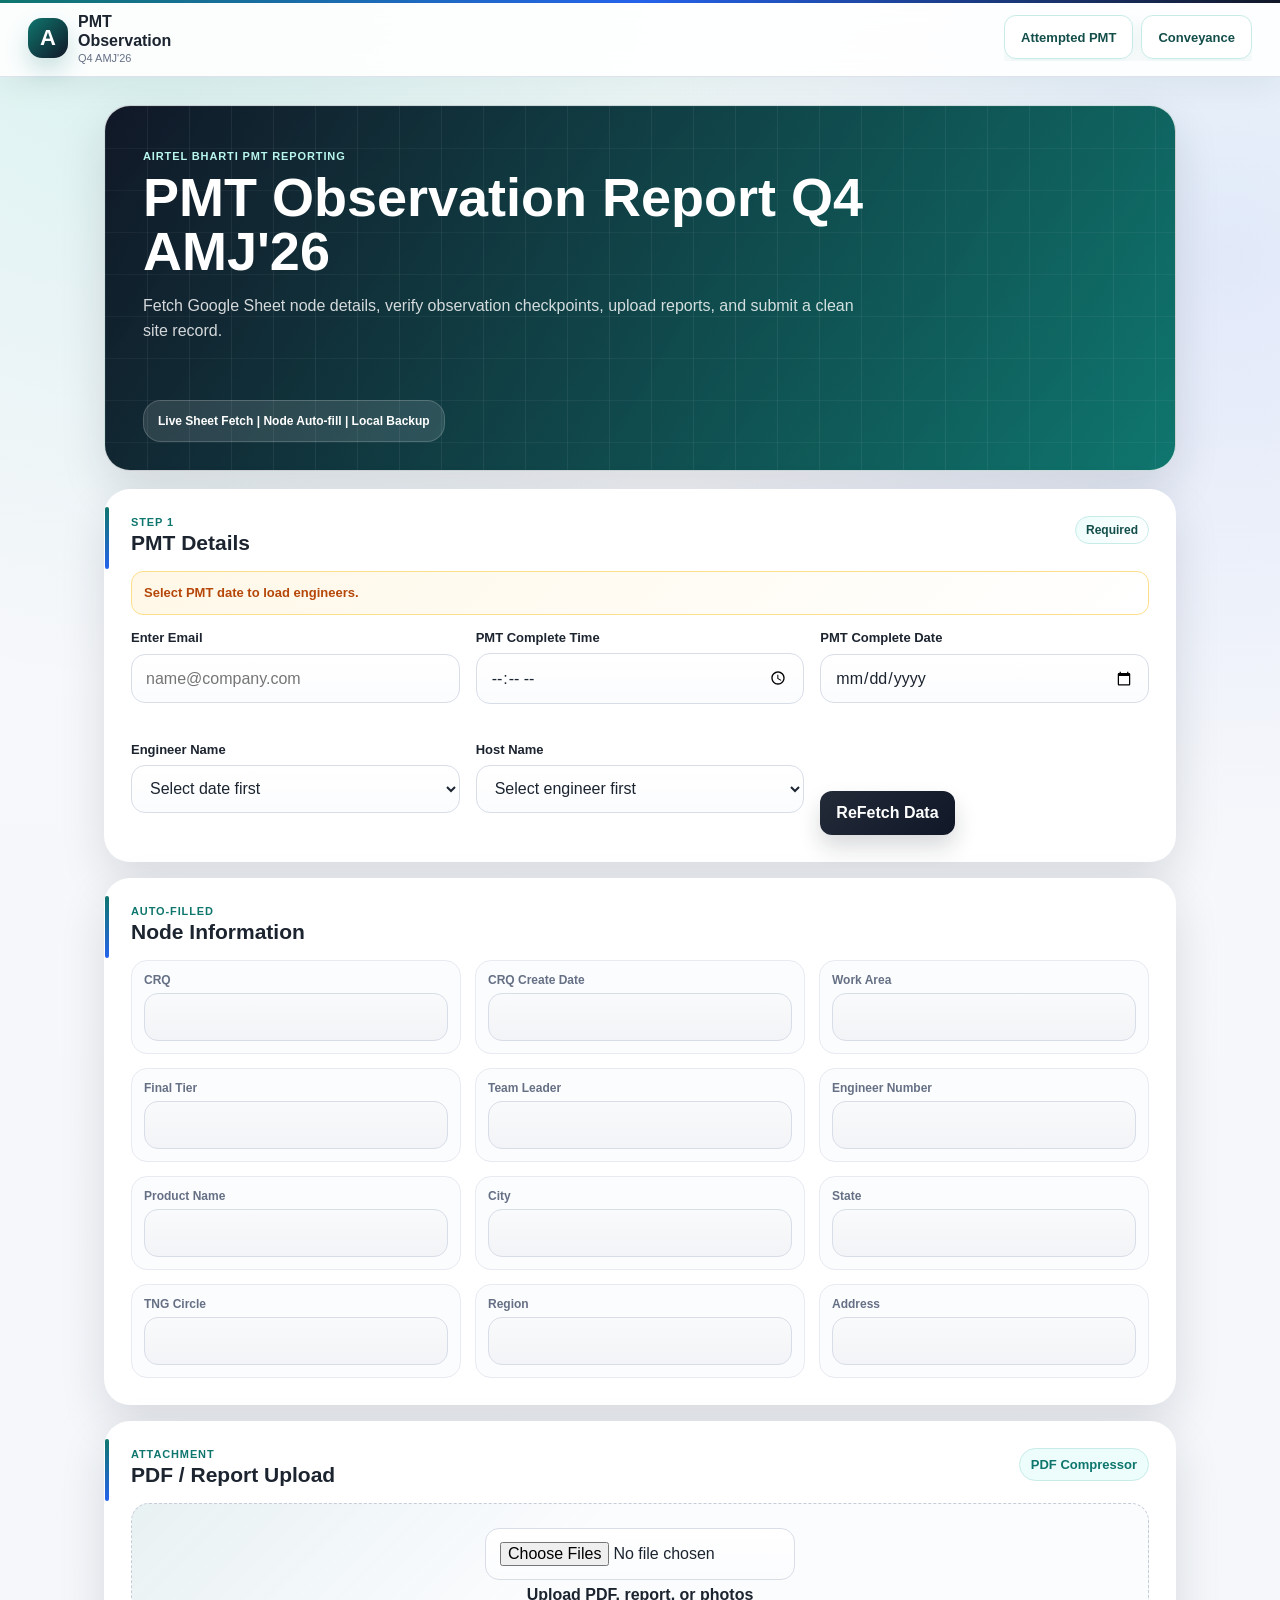
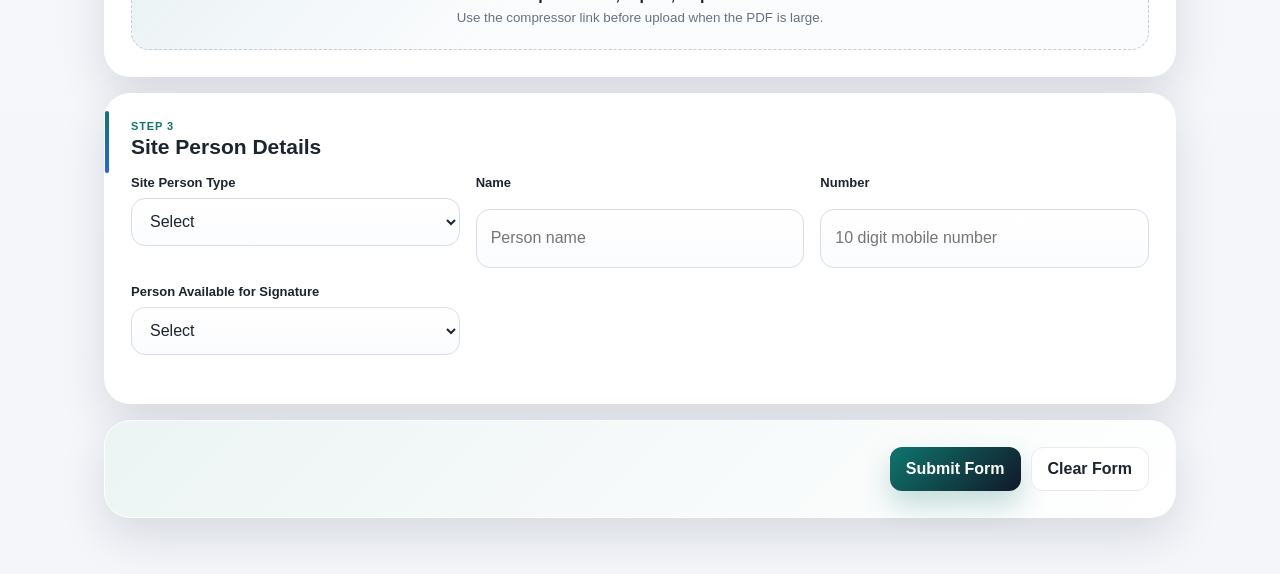
<file: index.html>
<!DOCTYPE html>
<html lang="en">
<head>
  <meta charset="UTF-8">
  <meta name="viewport" content="width=device-width, initial-scale=1.0">
  <title>PMT Observation Report Q4 AMJ'26</title>
  <link rel="stylesheet" href="style.css">
</head>
<body data-page="observation">
  <header class="topbar">
    <a class="brand" href="index.html" aria-label="Home">
      <span class="brand-mark">A</span>
      <span>
        <strong>PMT Observation</strong>
        <small>Q4 AMJ'26</small>
      </span>
    </a>
    <nav class="nav-actions" aria-label="Primary navigation">
      <a class="nav-button" href="attempted.html">Attempted PMT</a>
      <a class="nav-button" href="conveyance.html">Conveyance</a>
    </nav>
  </header>

  <main class="app-shell">
    <section class="hero-panel">
      <p class="eyebrow">Airtel Bharti PMT Reporting</p>
      <h1>PMT Observation Report Q4 AMJ'26</h1>
      <p>Fetch Google Sheet node details, verify observation checkpoints, upload reports, and submit a clean site record.</p>
    </section>

    <form id="observationForm" class="form-stack" novalidate>
      <section class="card">
        <div class="section-heading">
          <div>
            <p class="eyebrow">Step 1</p>
            <h2>PMT Details</h2>
          </div>
          <span class="pill">Required</span>
        </div>
        <div class="status-bar" data-status>Connect Apps Script URL in script.js, then load sheet data.</div>

        <div class="grid two">
          <label class="field">
            <span>Enter Email</span>
            <input type="email" name="email" placeholder="name@company.com" required>
            <small class="field-error"></small>
          </label>
          <label class="field">
            <span>PMT Complete Time</span>
            <input type="time" name="pmtCompleteTime" required>
            <small class="field-error"></small>
          </label>
          <label class="field">
            <span>PMT Complete Date</span>
            <input id="completeDate" type="date" name="pmtCompleteDate" required>
            <small class="field-error"></small>
          </label>
          <label class="field">
            <span>Engineer Name</span>
            <select id="engineerSelect" name="engineerName" required>
              <option value="">Select date first</option>
            </select>
            <small class="field-error"></small>
          </label>
          <label class="field">
            <span>Host Name</span>
            <select id="hostSelect" name="hostName" required>
              <option value="">Select engineer first</option>
            </select>
            <small class="field-error"></small>
          </label>
          <div class="button-row bottom-align">
            <button class="btn secondary" type="button" id="refetchBtn">ReFetch Data</button>
          </div>
        </div>
      </section>

      <section class="card">
        <div class="section-heading">
          <div>
            <p class="eyebrow">Auto-filled</p>
            <h2>Node Information</h2>
          </div>
          <span class="mini-loader" data-loader hidden></span>
        </div>
        <div class="node-grid" id="nodeInfo"></div>
      </section>

      <section class="card">
        <div class="section-heading">
          <div>
            <p class="eyebrow">Attachment</p>
            <h2>PDF / Report Upload</h2>
          </div>
          <a class="text-link" href="https://www.ilovepdf.com/compress_pdf" target="_blank" rel="noopener">PDF Compressor</a>
        </div>
        <label class="upload-box">
          <input type="file" name="reportUpload" accept=".pdf,.jpg,.jpeg,.png" multiple>
          <span>Upload PDF, report, or photos</span>
          <small>Use the compressor link before upload when the PDF is large.</small>
        </label>
      </section>

      <section class="card hidden" id="checklistCard">
        <div class="section-heading">
          <div>
            <p class="eyebrow">Step 2</p>
            <h2>Detailed PMT Observation Checklist</h2>
          </div>
          <span class="pill">Shown after host selection</span>
        </div>

        <div class="grid two">
          <label class="field"><span>Installed at Shelter/ODC/MSC/BSC/REG</span><select name="installedLocation" required data-checklist><option value="">Select</option><option>SHELTER</option><option>REG</option><option>MSC</option><option>BSC</option><option>ODC</option></select><small class="field-error"></small></label>
          <label class="field"><span>Rack mounted firmly</span><select name="rackMountedFirmly" required data-checklist><option value="">Select</option><option>Yes</option><option>No</option></select><small class="field-error"></small></label>
          <label class="field"><span>Dust on device</span><select name="dustOnDevice" required data-checklist><option value="">Select</option><option>Low</option><option>Medium</option><option>High</option></select><small class="field-error"></small></label>
          <label class="field"><span>Dust on site</span><select name="dustOnSite" required data-checklist><option value="">Select</option><option>Low</option><option>Medium</option><option>High</option></select><small class="field-error"></small></label>
          <label class="field"><span>Rust Status</span><select name="rustStatus" required data-checklist><option value="">Select</option><option>Rusty</option><option>Not-Rusty</option></select><small class="field-error"></small></label>
          <label class="field"><span>Back Space Available</span><select name="backSpaceAvailable" required data-checklist><option value="">Select</option><option>Yes</option><option>No</option></select><small class="field-error"></small></label>
          <label class="field"><span>Rail-Kit Available</span><select name="railKitAvailable" required data-checklist><option value="">Select</option><option>Yes</option><option>No</option></select><small class="field-error"></small></label>
          <label class="field"><span>Device Cleaning Done</span><select name="deviceCleaningDone" required data-checklist><option value="">Select</option><option>Yes</option><option>No</option></select><small class="field-error"></small></label>
          <label class="field"><span>Fan Cleaning Done</span><select name="fanCleaningDone" required data-checklist><option value="">Select</option><option>Yes</option><option>No</option></select><small class="field-error"></small></label>
          <label class="field"><span>Air Filter Cleaning</span><select name="airFilterCleaning" required data-checklist><option value="">Select</option><option>Yes</option><option>No</option><option>NA</option><option>Torned</option><option>Missing</option></select><small class="field-error"></small></label>
          <label class="field"><span>Site Temperature</span><select id="temperatureSelect" name="siteTemperature" required data-checklist></select><small class="field-error"></small></label>
          <label class="field"><span>AC Count</span><select id="acCountSelect" name="acCount" required data-checklist></select><small class="field-error"></small></label>
          <label class="field"><span>AC Not Working Count</span><select id="acFaultSelect" name="acNotWorkingCount" required data-checklist></select><small class="field-error"></small></label>
          <label class="field"><span>Main Door Proper Closable</span><select name="mainDoorClosable" required data-checklist><option value="">Select</option><option>Yes</option><option>No</option></select><small class="field-error"></small></label>
          <label class="field"><span>Deep Cleaning Required</span><select name="deepCleaningRequired" required data-checklist><option value="">Select</option><option>Yes</option><option>No</option></select><small class="field-error"></small></label>
          <label class="field"><span>Cable Dressing Status</span><select name="cableDressingStatus" required data-checklist><option value="">Select</option><option>Dressed</option><option>Undressed</option><option>Extremely Poor</option></select><small class="field-error"></small></label>
          <label class="field"><span>Alarm on Module</span><select name="alarmOnModule" required data-checklist><option value="">Select</option><option>Yes</option><option>No</option></select><small class="field-error"></small></label>
          <label class="field"><span>Filler Tray Missing</span><select name="fillerTrayMissing" required data-checklist><option value="">Select</option><option>Yes</option><option>No</option></select><small class="field-error"></small></label>
          <label class="field"><span>Filler Tray Missing Count</span><input type="number" name="fillerTrayMissingCount" min="0" value="0" required data-checklist><small class="field-error"></small></label>
          <label class="field"><span>SFP Cap Missing</span><select name="sfpCapMissing" required data-checklist><option value="">Select</option><option>Yes</option><option>No</option></select><small class="field-error"></small></label>
          <label class="field"><span>SFP Cap Count</span><input type="number" name="sfpCapCount" min="0" value="0" required data-checklist><small class="field-error"></small></label>
          <label class="field"><span>Device Serial Number Photos Captured</span><select name="serialPhotoCaptured" required data-checklist><option value="">Select</option><option>Yes</option><option>No</option></select><small class="field-error"></small></label>
          <label class="field"><span>Power Status</span><select name="powerStatus" required data-checklist><option value="">Select</option><option>ON</option><option>OFF</option></select><small class="field-error"></small></label>
          <label class="field"><span>Photos Not Allowed</span><select name="photosNotAllowed" required data-checklist><option value="">Select</option><option>Yes</option><option>No</option></select><small class="field-error"></small></label>
          <label class="field"><span>Proper Gap Available</span><select name="properGapAvailable" required data-checklist><option value="">Select</option><option>Yes</option><option>No</option></select><small class="field-error"></small></label>
          <label class="field"><span>Earthing Connected with BUSBAR</span><select name="earthingBusbar" required data-checklist><option value="">Select</option><option>Yes</option><option>No</option></select><small class="field-error"></small></label>
          <label class="field"><span>Priority Status</span><select name="priorityStatus" required data-checklist><option>None</option><option>Active State</option></select><small class="field-error"></small></label>
        </div>

        <div class="subsection">
          <h3>Final Observation Remarks</h3>
          <div class="check-grid" id="remarksList"></div>
        </div>

        <label class="field">
          <span>Other Issues</span>
          <textarea name="otherIssues" rows="4" placeholder="Describe any additional issue found on site"></textarea>
        </label>
      </section>

      <section class="card">
        <div class="section-heading">
          <div>
            <p class="eyebrow">Step 3</p>
            <h2>Site Person Details</h2>
          </div>
        </div>
        <div class="grid two">
          <label class="field"><span>Site Person Type</span><select name="sitePersonType" required><option value="">Select</option><option>ISP</option><option>NMT</option><option>Local Person</option><option>Technician</option><option>Security Guard</option><option>NA</option></select><small class="field-error"></small></label>
          <label class="field"><span>Name</span><input type="text" name="sitePersonName" placeholder="Person name"></label>
          <label class="field"><span>Number</span><input type="tel" name="sitePersonNumber" placeholder="10 digit mobile number"></label>
          <label class="field"><span>Person Available for Signature</span><select name="personAvailableForSignature" required><option value="">Select</option><option>Yes</option><option>No</option></select><small class="field-error"></small></label>
        </div>
      </section>

      <section class="action-card">
        <button class="btn primary" type="submit">Submit Form</button>
        <button class="btn ghost" type="reset">Clear Form</button>
      </section>
    </form>
  </main>

  <div class="toast" id="toast" role="status" aria-live="polite"></div>
  <script src="script.js"></script>
</body>
</html>
</file>
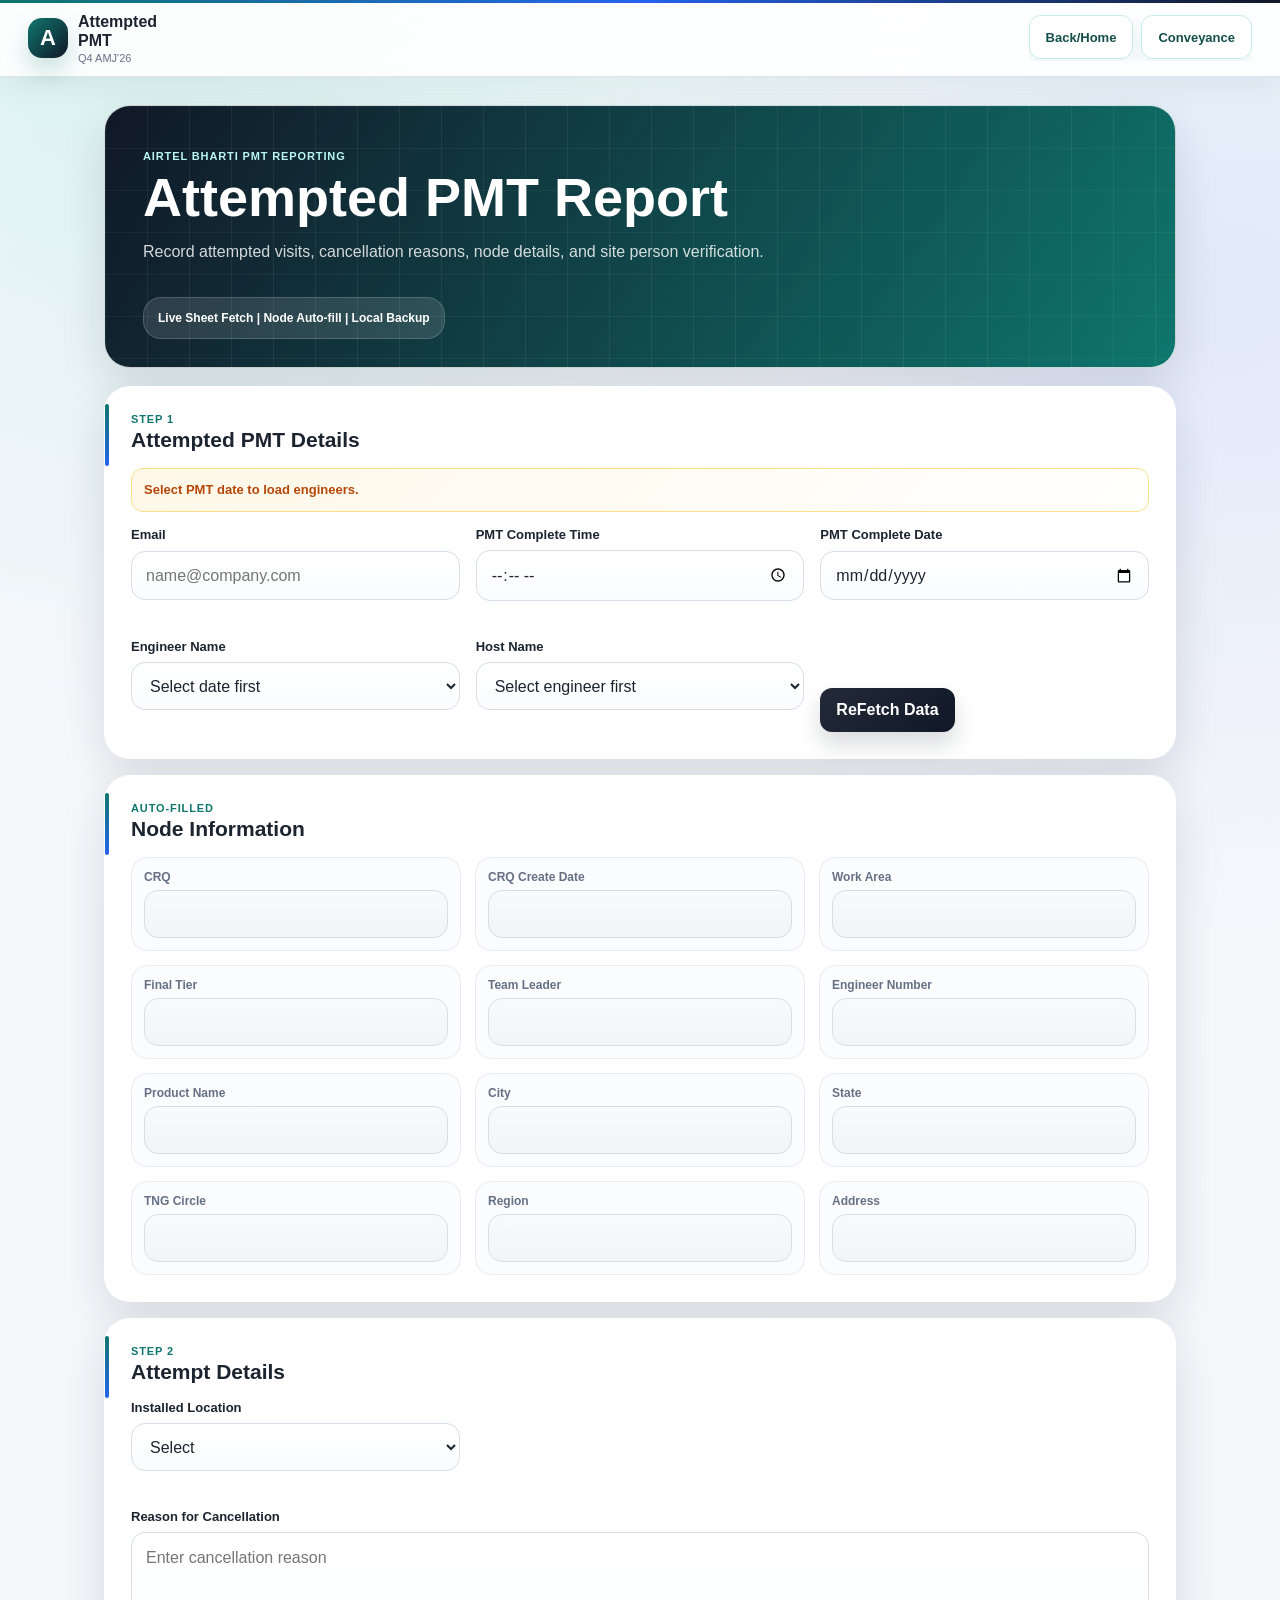
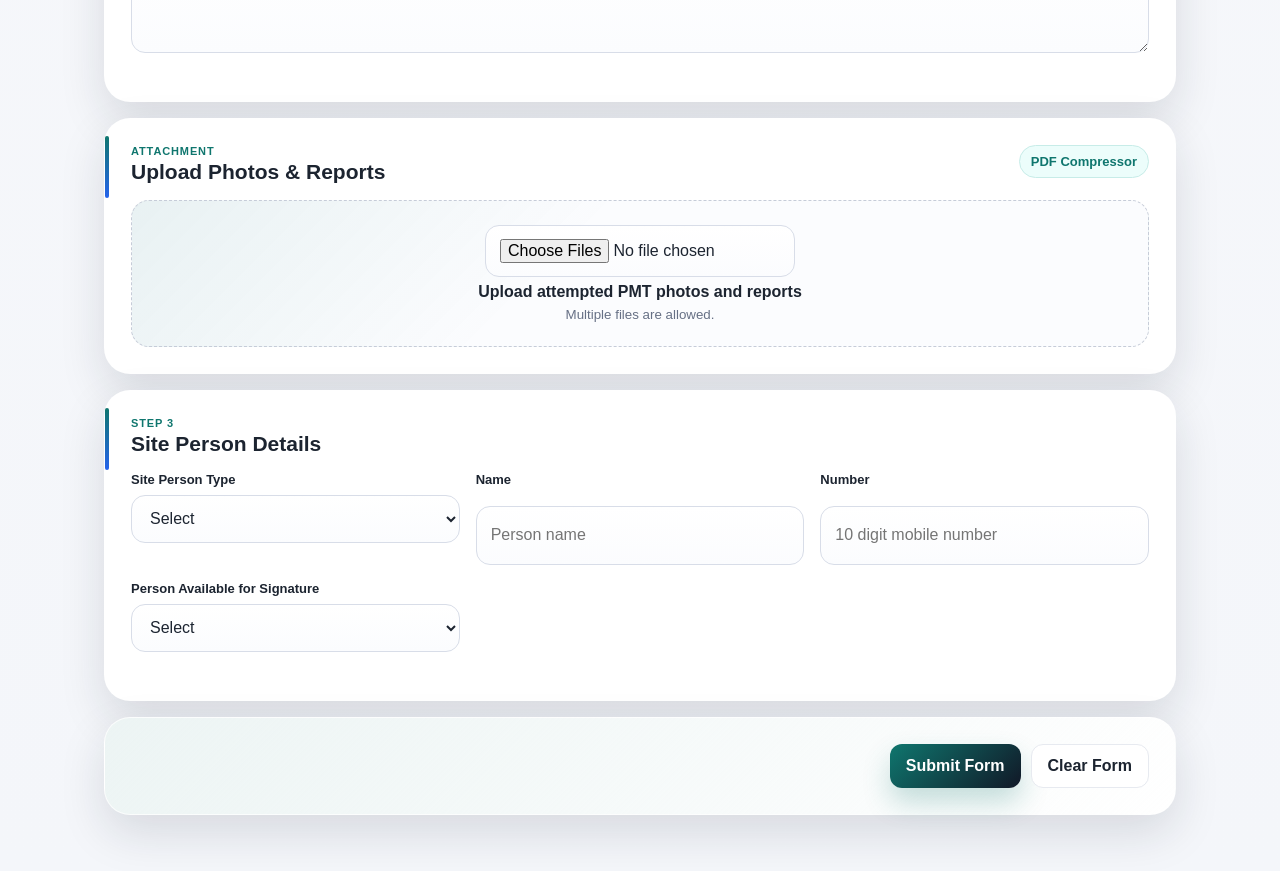
<file: attempted.html>
<!DOCTYPE html>
<html lang="en">
<head>
  <meta charset="UTF-8">
  <meta name="viewport" content="width=device-width, initial-scale=1.0">
  <title>Attempted PMT Report Q4 AMJ'26</title>
  <link rel="stylesheet" href="style.css">
</head>
<body data-page="attempted">
  <header class="topbar">
    <a class="brand" href="index.html" aria-label="Home">
      <span class="brand-mark">A</span>
      <span>
        <strong>Attempted PMT</strong>
        <small>Q4 AMJ'26</small>
      </span>
    </a>
    <nav class="nav-actions" aria-label="Primary navigation">
      <a class="nav-button" href="index.html">Back/Home</a>
      <a class="nav-button" href="conveyance.html">Conveyance</a>
    </nav>
  </header>

  <main class="app-shell">
    <section class="hero-panel compact">
      <p class="eyebrow">Airtel Bharti PMT Reporting</p>
      <h1>Attempted PMT Report</h1>
      <p>Record attempted visits, cancellation reasons, node details, and site person verification.</p>
    </section>

    <form id="attemptedForm" class="form-stack" novalidate>
      <section class="card">
        <div class="section-heading">
          <div>
            <p class="eyebrow">Step 1</p>
            <h2>Attempted PMT Details</h2>
          </div>
        </div>
        <div class="status-bar" data-status>Connect Apps Script URL in script.js, then load sheet data.</div>

        <div class="grid two">
          <label class="field"><span>Email</span><input type="email" name="email" placeholder="name@company.com" required><small class="field-error"></small></label>
          <label class="field"><span>PMT Complete Time</span><input type="time" name="pmtCompleteTime" required><small class="field-error"></small></label>
          <label class="field"><span>PMT Complete Date</span><input id="completeDate" type="date" name="pmtCompleteDate" required><small class="field-error"></small></label>
          <label class="field"><span>Engineer Name</span><select id="engineerSelect" name="engineerName" required><option value="">Select date first</option></select><small class="field-error"></small></label>
          <label class="field"><span>Host Name</span><select id="hostSelect" name="hostName" required><option value="">Select engineer first</option></select><small class="field-error"></small></label>
          <div class="button-row bottom-align"><button class="btn secondary" type="button" id="refetchBtn">ReFetch Data</button></div>
        </div>
      </section>

      <section class="card">
        <div class="section-heading">
          <div>
            <p class="eyebrow">Auto-filled</p>
            <h2>Node Information</h2>
          </div>
          <span class="mini-loader" data-loader hidden></span>
        </div>
        <div class="node-grid" id="nodeInfo"></div>
      </section>

      <section class="card">
        <div class="section-heading">
          <div>
            <p class="eyebrow">Step 2</p>
            <h2>Attempt Details</h2>
          </div>
        </div>
        <div class="grid two">
          <label class="field"><span>Installed Location</span><select name="installedLocation" required><option value="">Select</option><option>SHELTER</option><option>REG</option><option>MSC</option><option>BSC</option><option>ODC</option></select><small class="field-error"></small></label>
          <label class="field wide"><span>Reason for Cancellation</span><textarea name="reasonForCancellation" rows="4" placeholder="Enter cancellation reason" required></textarea><small class="field-error"></small></label>
        </div>
      </section>

      <section class="card">
        <div class="section-heading">
          <div>
            <p class="eyebrow">Attachment</p>
            <h2>Upload Photos & Reports</h2>
          </div>
          <a class="text-link" href="https://www.ilovepdf.com/compress_pdf" target="_blank" rel="noopener">PDF Compressor</a>
        </div>
        <label class="upload-box">
          <input type="file" name="attemptedUploads" accept=".pdf,.jpg,.jpeg,.png" multiple>
          <span>Upload attempted PMT photos and reports</span>
          <small>Multiple files are allowed.</small>
        </label>
      </section>

      <section class="card">
        <div class="section-heading">
          <div>
            <p class="eyebrow">Step 3</p>
            <h2>Site Person Details</h2>
          </div>
        </div>
        <div class="grid two">
          <label class="field"><span>Site Person Type</span><select name="sitePersonType" required><option value="">Select</option><option>ISP</option><option>NMT</option><option>Local Person</option><option>Technician</option><option>Security Guard</option><option>NA</option></select><small class="field-error"></small></label>
          <label class="field"><span>Name</span><input type="text" name="sitePersonName" placeholder="Person name"></label>
          <label class="field"><span>Number</span><input type="tel" name="sitePersonNumber" placeholder="10 digit mobile number"></label>
          <label class="field"><span>Person Available for Signature</span><select name="personAvailableForSignature" required><option value="">Select</option><option>Yes</option><option>No</option></select><small class="field-error"></small></label>
        </div>
      </section>

      <section class="action-card">
        <button class="btn primary" type="submit">Submit Form</button>
        <button class="btn ghost" type="reset">Clear Form</button>
      </section>
    </form>
  </main>

  <div class="toast" id="toast" role="status" aria-live="polite"></div>
  <script src="script.js"></script>
</body>
</html>
</file>
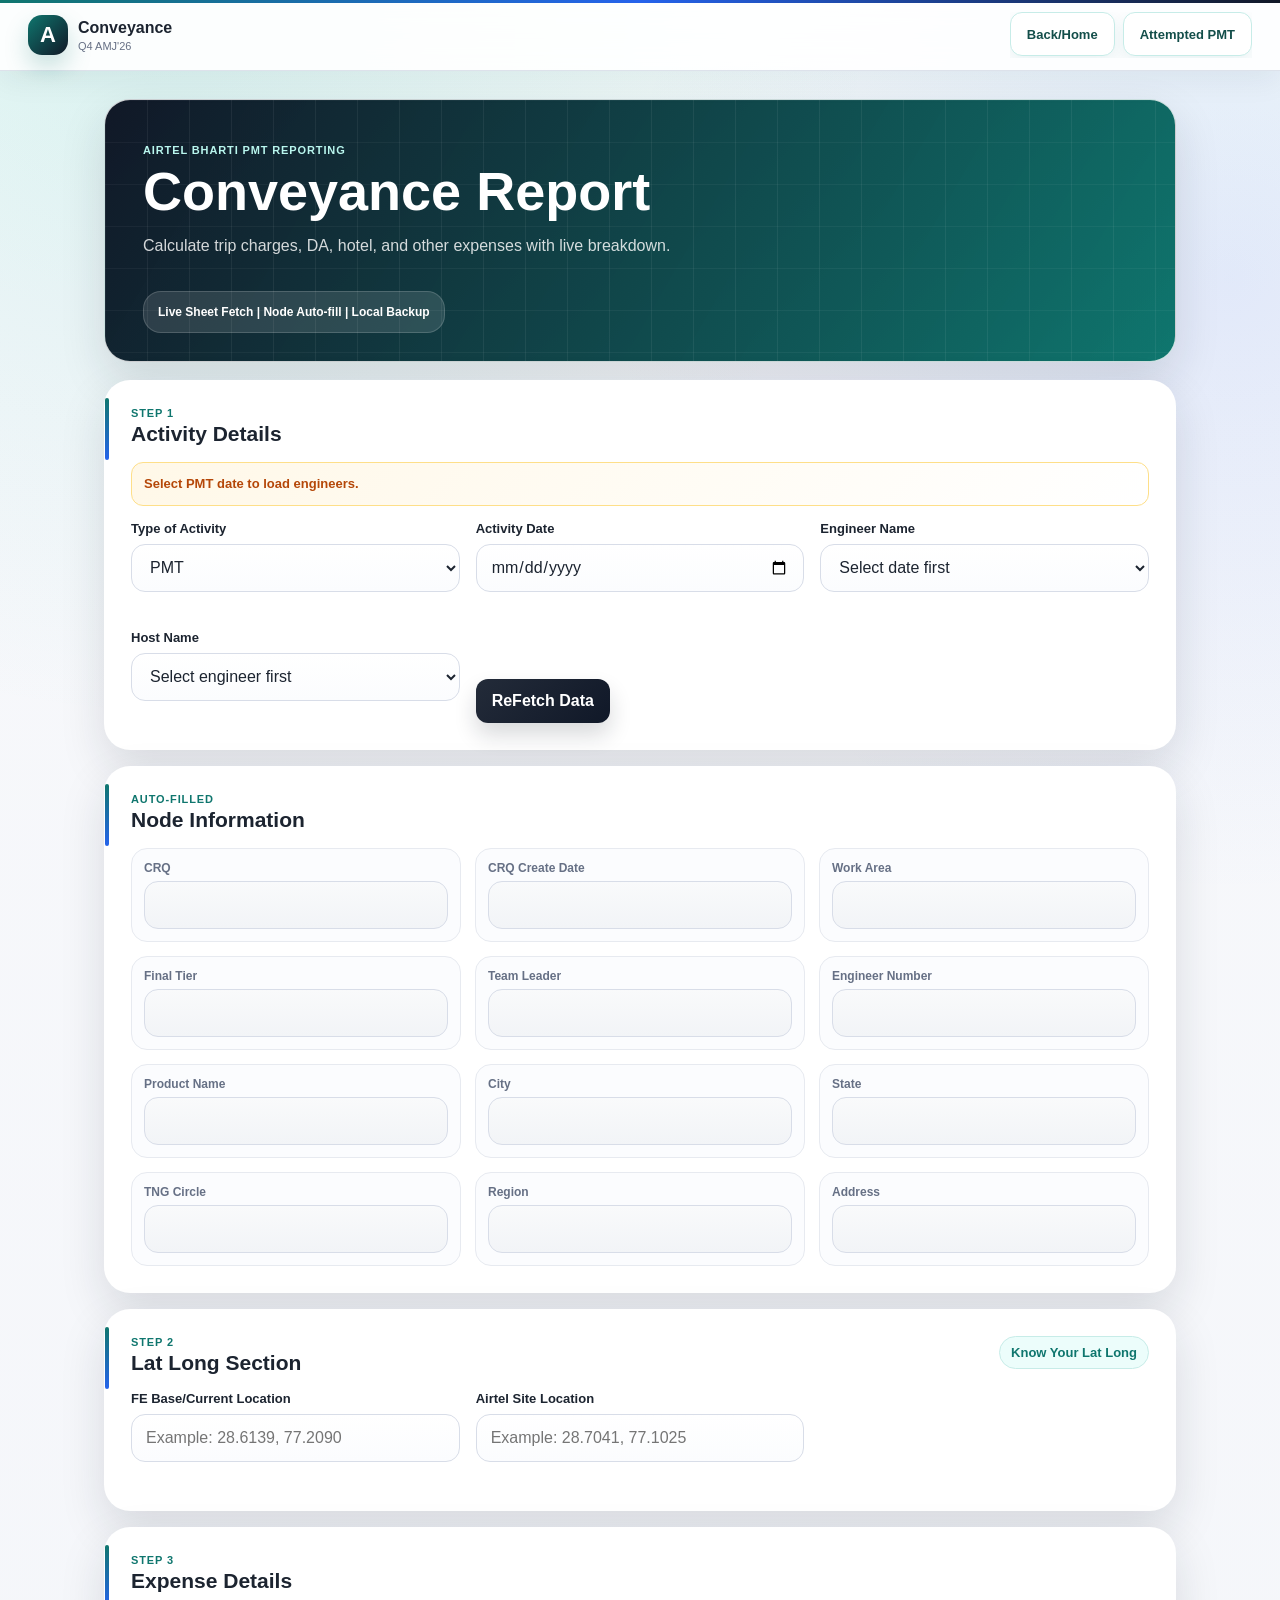
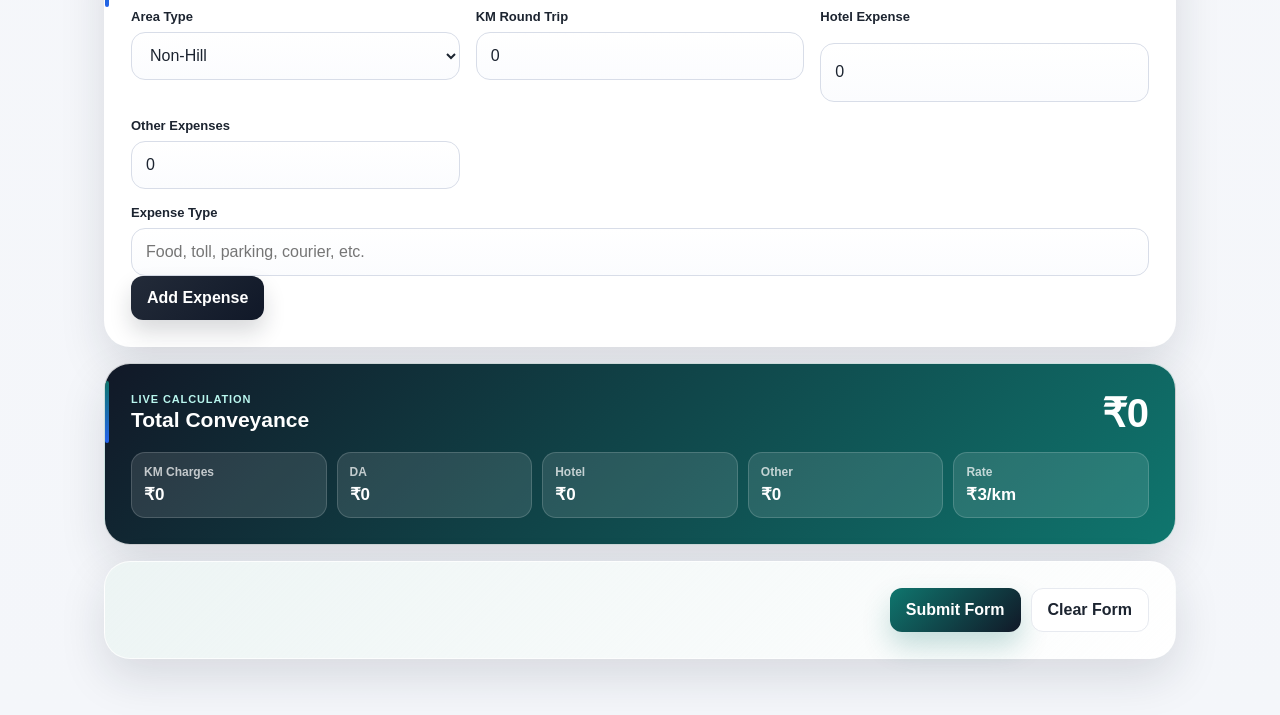
<file: conveyance.html>
<!DOCTYPE html>
<html lang="en">
<head>
  <meta charset="UTF-8">
  <meta name="viewport" content="width=device-width, initial-scale=1.0">
  <title>Conveyance Report Q4 AMJ'26</title>
  <link rel="stylesheet" href="style.css">
</head>
<body data-page="conveyance">
  <header class="topbar">
    <a class="brand" href="index.html" aria-label="Home">
      <span class="brand-mark">A</span>
      <span>
        <strong>Conveyance</strong>
        <small>Q4 AMJ'26</small>
      </span>
    </a>
    <nav class="nav-actions" aria-label="Primary navigation">
      <a class="nav-button" href="index.html">Back/Home</a>
      <a class="nav-button" href="attempted.html">Attempted PMT</a>
    </nav>
  </header>

  <main class="app-shell">
    <section class="hero-panel compact">
      <p class="eyebrow">Airtel Bharti PMT Reporting</p>
      <h1>Conveyance Report</h1>
      <p>Calculate trip charges, DA, hotel, and other expenses with live breakdown.</p>
    </section>

    <form id="conveyanceForm" class="form-stack" novalidate>
      <section class="card">
        <div class="section-heading">
          <div>
            <p class="eyebrow">Step 1</p>
            <h2>Activity Details</h2>
          </div>
        </div>
        <div class="status-bar" data-status>Connect Apps Script URL in script.js, then load sheet data.</div>

        <div class="grid two">
          <label class="field"><span>Type of Activity</span><select name="activityType" required><option>PMT</option><option>Incident Call</option><option>Attempted PMT</option></select><small class="field-error"></small></label>
          <label class="field"><span>Activity Date</span><input id="completeDate" type="date" name="activityDate" required><small class="field-error"></small></label>
          <label class="field"><span>Engineer Name</span><select id="engineerSelect" name="engineerName" required><option value="">Select date first</option></select><small class="field-error"></small></label>
          <label class="field"><span>Host Name</span><select id="hostSelect" name="hostName" required><option value="">Select engineer first</option></select><small class="field-error"></small></label>
          <div class="button-row bottom-align"><button class="btn secondary" type="button" id="refetchBtn">ReFetch Data</button></div>
        </div>
      </section>

      <section class="card">
        <div class="section-heading">
          <div>
            <p class="eyebrow">Auto-filled</p>
            <h2>Node Information</h2>
          </div>
          <span class="mini-loader" data-loader hidden></span>
        </div>
        <div class="node-grid" id="nodeInfo"></div>
      </section>

      <section class="card">
        <div class="section-heading">
          <div>
            <p class="eyebrow">Step 2</p>
            <h2>Lat Long Section</h2>
          </div>
          <a class="text-link" href="https://www.latlong.net/" target="_blank" rel="noopener">Know Your Lat Long</a>
        </div>
        <div class="grid two">
          <label class="field"><span>FE Base/Current Location</span><input type="text" name="feBaseLocation" placeholder="Example: 28.6139, 77.2090" required><small class="field-error"></small></label>
          <label class="field"><span>Airtel Site Location</span><input type="text" name="airtelSiteLocation" placeholder="Example: 28.7041, 77.1025" required><small class="field-error"></small></label>
        </div>
      </section>

      <section class="card">
        <div class="section-heading">
          <div>
            <p class="eyebrow">Step 3</p>
            <h2>Expense Details</h2>
          </div>
        </div>
        <div class="grid two">
          <label class="field"><span>Area Type</span><select id="areaType" name="areaType" required><option>Non-Hill</option><option>Hill</option></select><small class="field-error"></small></label>
          <label class="field"><span>KM Round Trip</span><input id="kmRoundTrip" type="number" name="kmRoundTrip" min="0" step="0.1" value="0" required><small class="field-error"></small></label>
          <label class="field"><span>Hotel Expense</span><input id="hotelExpense" type="number" name="hotelExpense" min="0" step="1" value="0"></label>
          <label class="field"><span>Other Expenses</span><input id="otherExpense" type="number" name="otherExpense" min="0" step="1" value="0"></label>
          <label class="field wide"><span>Expense Type</span><input id="expenseType" type="text" name="expenseType" placeholder="Food, toll, parking, courier, etc."></label>
        </div>
        <div class="button-row">
          <button class="btn secondary" type="button" id="addExpenseBtn">Add Expense</button>
        </div>
      </section>

      <section class="calc-card" aria-live="polite">
        <div>
          <p class="eyebrow">Live Calculation</p>
          <h2>Total Conveyance</h2>
        </div>
        <div class="calc-total" id="totalAmount">₹0</div>
        <div class="calc-grid">
          <div><span>KM Charges</span><strong id="kmCharge">₹0</strong></div>
          <div><span>DA</span><strong id="daCharge">₹0</strong></div>
          <div><span>Hotel</span><strong id="hotelCharge">₹0</strong></div>
          <div><span>Other</span><strong id="otherCharge">₹0</strong></div>
          <div><span>Rate</span><strong id="rateText">₹3/km</strong></div>
        </div>
        <input type="hidden" id="calculationJson" name="calculationBreakdown">
      </section>

      <section class="action-card">
        <button class="btn primary" type="submit">Submit Form</button>
        <button class="btn ghost" type="reset">Clear Form</button>
      </section>
    </form>
  </main>

  <div class="toast" id="toast" role="status" aria-live="polite"></div>
  <script src="script.js"></script>
</body>
</html>
</file>
<file: style.css>
:root {
  --accent: #0f766e;
  --accent-2: #14b8a6;
  --accent-dark: #134e4a;
  --charcoal: #151821;
  --ink: #1c2430;
  --muted: #667085;
  --line: #e7eaf0;
  --line-strong: #d8dde8;
  --soft: #f6f7f9;
  --white: #ffffff;
  --success: #087443;
  --danger: #b42318;
  --warning: #b54708;
  --shadow: 0 18px 46px rgba(25, 31, 44, 0.13);
  --soft-shadow: 0 8px 24px rgba(25, 31, 44, 0.08);
}

* {
  box-sizing: border-box;
}

html {
  scroll-behavior: smooth;
}

body {
  margin: 0;
  background:
    radial-gradient(circle at 12% 0%, rgba(20, 184, 166, 0.12), transparent 28%),
    radial-gradient(circle at 96% 12%, rgba(37, 99, 235, 0.1), transparent 26%),
    linear-gradient(180deg, #f4fbfa 0, #f7f8fb 300px, #f4f6fa 100%);
  color: var(--ink);
  font-family: Inter, "Segoe UI", Arial, Helvetica, sans-serif;
  min-height: 100vh;
}

button,
input,
select,
textarea {
  font: inherit;
}

.topbar {
  align-items: center;
  background: rgba(255, 255, 255, 0.9);
  border-bottom: 1px solid rgba(216, 221, 232, 0.85);
  box-shadow: 0 10px 30px rgba(25, 31, 44, 0.06);
  display: flex;
  gap: 12px;
  justify-content: space-between;
  left: 0;
  padding: 10px 14px;
  position: sticky;
  right: 0;
  top: 0;
  z-index: 10;
  backdrop-filter: blur(14px);
}

.topbar::before {
  background: linear-gradient(90deg, var(--accent), #2563eb, #111827);
  content: "";
  height: 3px;
  left: 0;
  position: absolute;
  right: 0;
  top: 0;
}

.brand {
  align-items: center;
  color: var(--ink);
  display: flex;
  gap: 10px;
  min-width: 0;
  text-decoration: none;
}

.brand-mark {
  align-items: center;
  background: linear-gradient(135deg, var(--accent), #111827);
  border-radius: 14px;
  box-shadow: 0 12px 24px rgba(15, 118, 110, 0.22);
  color: var(--white);
  display: inline-flex;
  flex: 0 0 40px;
  font-size: 22px;
  font-weight: 800;
  height: 40px;
  justify-content: center;
}

.brand strong,
.brand small {
  display: block;
}

.brand strong {
  font-size: 14px;
  line-height: 1.2;
}

.brand small {
  color: var(--muted);
  font-size: 11px;
  margin-top: 2px;
}

.nav-actions {
  display: flex;
  gap: 8px;
  overflow-x: auto;
  padding-bottom: 2px;
  scrollbar-width: none;
}

.nav-actions::-webkit-scrollbar {
  display: none;
}

.nav-button,
.btn {
  align-items: center;
  border: 0;
  border-radius: 12px;
  cursor: pointer;
  display: inline-flex;
  font-weight: 800;
  justify-content: center;
  min-height: 44px;
  padding: 12px 16px;
  text-decoration: none;
  transition: transform 0.18s ease, box-shadow 0.18s ease, background 0.18s ease;
  white-space: nowrap;
}

.nav-button {
  background: #ffffff;
  border: 1px solid #c7ece8;
  box-shadow: 0 6px 16px rgba(15, 118, 110, 0.08);
  color: var(--accent-dark);
  font-size: 13px;
}

.btn:hover,
.nav-button:hover {
  transform: translateY(-1px);
}

.btn.primary {
  background: linear-gradient(135deg, var(--accent), #111827);
  box-shadow: 0 14px 28px rgba(15, 118, 110, 0.24);
  color: var(--white);
}

.btn.secondary {
  background: linear-gradient(135deg, #232b39, #101828);
  box-shadow: 0 12px 22px rgba(16, 24, 40, 0.16);
  color: var(--white);
}

.btn.ghost {
  background: var(--white);
  border: 1px solid var(--line);
  color: var(--ink);
}

.btn:disabled {
  cursor: not-allowed;
  opacity: 0.62;
  transform: none;
}

.app-shell {
  margin: 0 auto;
  max-width: 1120px;
  padding: 16px 12px 42px;
}

.hero-panel,
.card,
.action-card,
.calc-card {
  background: var(--white);
  border: 1px solid rgba(255, 255, 255, 0.78);
  border-radius: 24px;
  box-shadow: var(--shadow);
}

.hero-panel {
  background:
    linear-gradient(120deg, rgba(17, 24, 39, 0.92), rgba(15, 118, 110, 0.84)),
    linear-gradient(135deg, #111827, #0f766e);
  color: var(--white);
  isolation: isolate;
  margin-bottom: 18px;
  overflow: hidden;
  padding: 28px 20px 92px;
  position: relative;
}

.hero-panel::before {
  background:
    linear-gradient(90deg, rgba(255, 255, 255, 0.14) 1px, transparent 1px),
    linear-gradient(180deg, rgba(255, 255, 255, 0.1) 1px, transparent 1px);
  background-size: 42px 42px;
  content: "";
  inset: 0;
  opacity: 0.45;
  position: absolute;
  z-index: 0;
}

.hero-panel::after {
  background: rgba(255, 255, 255, 0.12);
  border: 1px solid rgba(255, 255, 255, 0.16);
  border-radius: 18px;
  bottom: 18px;
  color: #ffffff;
  content: "Live Sheet Fetch  |  Node Auto-fill  |  Local Backup";
  font-size: 12px;
  font-weight: 900;
  left: 20px;
  max-width: calc(100% - 40px);
  padding: 13px 14px;
  position: absolute;
  z-index: 1;
}

.hero-panel > * {
  position: relative;
  z-index: 2;
}

.hero-panel.compact {
  padding-bottom: 86px;
}

.hero-panel h1 {
  font-size: clamp(30px, 8vw, 54px);
  letter-spacing: 0;
  line-height: 1;
  margin: 8px 0 12px;
  max-width: 820px;
}

.hero-panel p:not(.eyebrow) {
  color: rgba(255, 255, 255, 0.82);
  font-size: 16px;
  line-height: 1.55;
  max-width: 720px;
}

.form-stack {
  display: grid;
  gap: 16px;
}

.card,
.action-card,
.calc-card {
  padding: 18px;
  position: relative;
}

.card::before,
.calc-card::before {
  background: linear-gradient(180deg, #0f766e, #2563eb);
  border-radius: 999px;
  content: "";
  height: calc(100% - 34px);
  left: 0;
  max-height: 62px;
  position: absolute;
  top: 17px;
  width: 4px;
}

.section-heading {
  align-items: flex-start;
  display: flex;
  gap: 12px;
  justify-content: space-between;
  margin-bottom: 16px;
}

.section-heading h2,
.calc-card h2 {
  font-size: 21px;
  letter-spacing: 0;
  margin: 3px 0 0;
}

.eyebrow {
  color: var(--accent);
  font-size: 11px;
  font-weight: 900;
  letter-spacing: 0.08em;
  margin: 0;
  text-transform: uppercase;
}

.hero-panel .eyebrow {
  color: #b9f6ee;
}

.pill {
  background: linear-gradient(135deg, #ecfdfb, #ffffff);
  border: 1px solid #c7ece8;
  border-radius: 999px;
  color: var(--accent-dark);
  font-size: 12px;
  font-weight: 800;
  padding: 6px 10px;
}

.grid {
  display: grid;
  gap: 16px;
}

.grid.two {
  grid-template-columns: 1fr;
}

.field {
  display: grid;
  gap: 8px;
}

.field span {
  font-size: 13px;
  font-weight: 800;
}

input,
select,
textarea {
  background: linear-gradient(180deg, #ffffff, #fbfcfe);
  border: 1px solid var(--line-strong);
  border-radius: 14px;
  color: var(--ink);
  min-height: 48px;
  outline: none;
  padding: 13px 14px;
  width: 100%;
}

textarea {
  line-height: 1.45;
  resize: vertical;
}

input:focus,
select:focus,
textarea:focus {
  border-color: var(--accent);
  box-shadow: 0 0 0 4px rgba(15, 118, 110, 0.12);
}

input[readonly] {
  background: linear-gradient(180deg, #f9fafb, #f2f4f7);
  color: #485467;
}

.field.invalid input,
.field.invalid select,
.field.invalid textarea {
  border-color: var(--danger);
}

.field-error {
  color: var(--danger);
  font-size: 12px;
  min-height: 14px;
}

.status-bar {
  background: linear-gradient(135deg, #fff8e8, #ffffff);
  border: 1px solid #fedf89;
  border-radius: 12px;
  color: var(--warning);
  font-size: 13px;
  font-weight: 800;
  line-height: 1.4;
  margin-bottom: 15px;
  padding: 12px;
}

.status-bar.ok {
  background: #edfcf2;
  border-color: #abefc6;
  color: var(--success);
}

.status-bar.error {
  background: #fff1f3;
  border-color: #fecdca;
  color: var(--danger);
}

.node-grid {
  display: grid;
  gap: 14px;
  grid-template-columns: 1fr;
}

.node-item {
  background: #fbfcfe;
  border: 1px solid var(--line);
  border-radius: 16px;
  display: grid;
  gap: 6px;
  padding: 12px;
}

.node-item label {
  color: var(--muted);
  font-size: 12px;
  font-weight: 800;
}

.upload-box {
  align-items: center;
  background:
    linear-gradient(135deg, rgba(15, 118, 110, 0.08), transparent 42%),
    #fbfcfe;
  border: 1px dashed #c6ccd8;
  border-radius: 18px;
  cursor: pointer;
  display: grid;
  gap: 6px;
  justify-items: center;
  padding: 24px 16px;
  text-align: center;
}

.upload-box input {
  max-width: 310px;
}

.upload-box span {
  font-weight: 900;
}

.upload-box small {
  color: var(--muted);
}

.text-link {
  background: #ecfdfb;
  border: 1px solid #c7ece8;
  border-radius: 999px;
  color: var(--accent);
  font-size: 13px;
  font-weight: 900;
  padding: 8px 11px;
  text-decoration: none;
  white-space: nowrap;
}

.hidden {
  display: none;
}

.subsection {
  border-top: 1px solid var(--line);
  margin: 18px 0;
  padding-top: 18px;
}

.subsection h3 {
  font-size: 16px;
  margin: 0 0 12px;
}

.check-grid {
  display: grid;
  gap: 10px;
}

.check-option {
  align-items: flex-start;
  background: linear-gradient(180deg, #ffffff, #fbfcfe);
  border: 1px solid var(--line);
  border-radius: 14px;
  display: flex;
  gap: 10px;
  padding: 11px;
}

.check-option input {
  accent-color: var(--accent);
  flex: 0 0 auto;
  margin-top: 2px;
  min-height: auto;
  width: auto;
}

.check-option span {
  font-size: 13px;
  font-weight: 700;
  line-height: 1.35;
}

.button-row,
.action-card {
  display: flex;
  flex-wrap: wrap;
  gap: 10px;
}

.bottom-align {
  align-items: end;
}

.action-card {
  background:
    linear-gradient(135deg, rgba(15, 118, 110, 0.08), rgba(255, 255, 255, 0.94)),
    #ffffff;
  justify-content: flex-end;
}

.calc-card {
  background:
    linear-gradient(135deg, #111827, #0f766e);
  color: var(--white);
  display: grid;
  gap: 16px;
  overflow: hidden;
}

.calc-card .eyebrow {
  color: #b9f6ee;
}

.calc-total {
  color: #ffffff;
  font-size: 40px;
  font-weight: 900;
}

.calc-grid {
  display: grid;
  gap: 10px;
  grid-template-columns: repeat(2, minmax(0, 1fr));
}

.calc-grid div {
  background: rgba(255, 255, 255, 0.11);
  border: 1px solid rgba(255, 255, 255, 0.16);
  border-radius: 14px;
  padding: 12px;
}

.calc-grid span {
  color: rgba(255, 255, 255, 0.72);
  display: block;
  font-size: 12px;
  font-weight: 800;
  margin-bottom: 5px;
}

.calc-grid strong {
  font-size: 17px;
}

.mini-loader {
  animation: spin 0.8s linear infinite;
  border: 3px solid #c7ece8;
  border-top-color: var(--accent);
  border-radius: 50%;
  height: 24px;
  width: 24px;
}

.toast {
  background: linear-gradient(135deg, #101828, #134e4a);
  border-radius: 14px;
  bottom: 18px;
  box-shadow: var(--shadow);
  color: var(--white);
  font-weight: 800;
  left: 14px;
  opacity: 0;
  padding: 13px 15px;
  pointer-events: none;
  position: fixed;
  right: 14px;
  transform: translateY(16px);
  transition: opacity 0.2s ease, transform 0.2s ease;
  z-index: 20;
}

.toast.show {
  opacity: 1;
  transform: translateY(0);
}

@keyframes spin {
  to {
    transform: rotate(360deg);
  }
}

@media (min-width: 720px) {
  .topbar {
    padding: 12px 28px;
  }

  .brand strong {
    font-size: 16px;
  }

  .app-shell {
    padding: 28px 24px 56px;
  }

  .hero-panel,
  .card,
  .action-card,
  .calc-card {
    border-radius: 26px;
    padding: 26px;
  }

  .hero-panel {
    padding: 44px 38px 110px;
  }

  .hero-panel::after {
    bottom: 28px;
    left: 38px;
  }

  .grid.two,
  .node-grid {
    grid-template-columns: repeat(2, minmax(0, 1fr));
  }

  .field.wide {
    grid-column: 1 / -1;
  }

  .check-grid {
    grid-template-columns: repeat(2, minmax(0, 1fr));
  }

  .calc-card {
    align-items: center;
    grid-template-columns: 1fr auto;
  }

  .calc-grid {
    grid-column: 1 / -1;
    grid-template-columns: repeat(5, minmax(0, 1fr));
  }

  .toast {
    left: auto;
    max-width: 420px;
  }
}

@media (min-width: 980px) {
  .grid.two,
  .node-grid {
    grid-template-columns: repeat(3, minmax(0, 1fr));
  }
}
</file>
